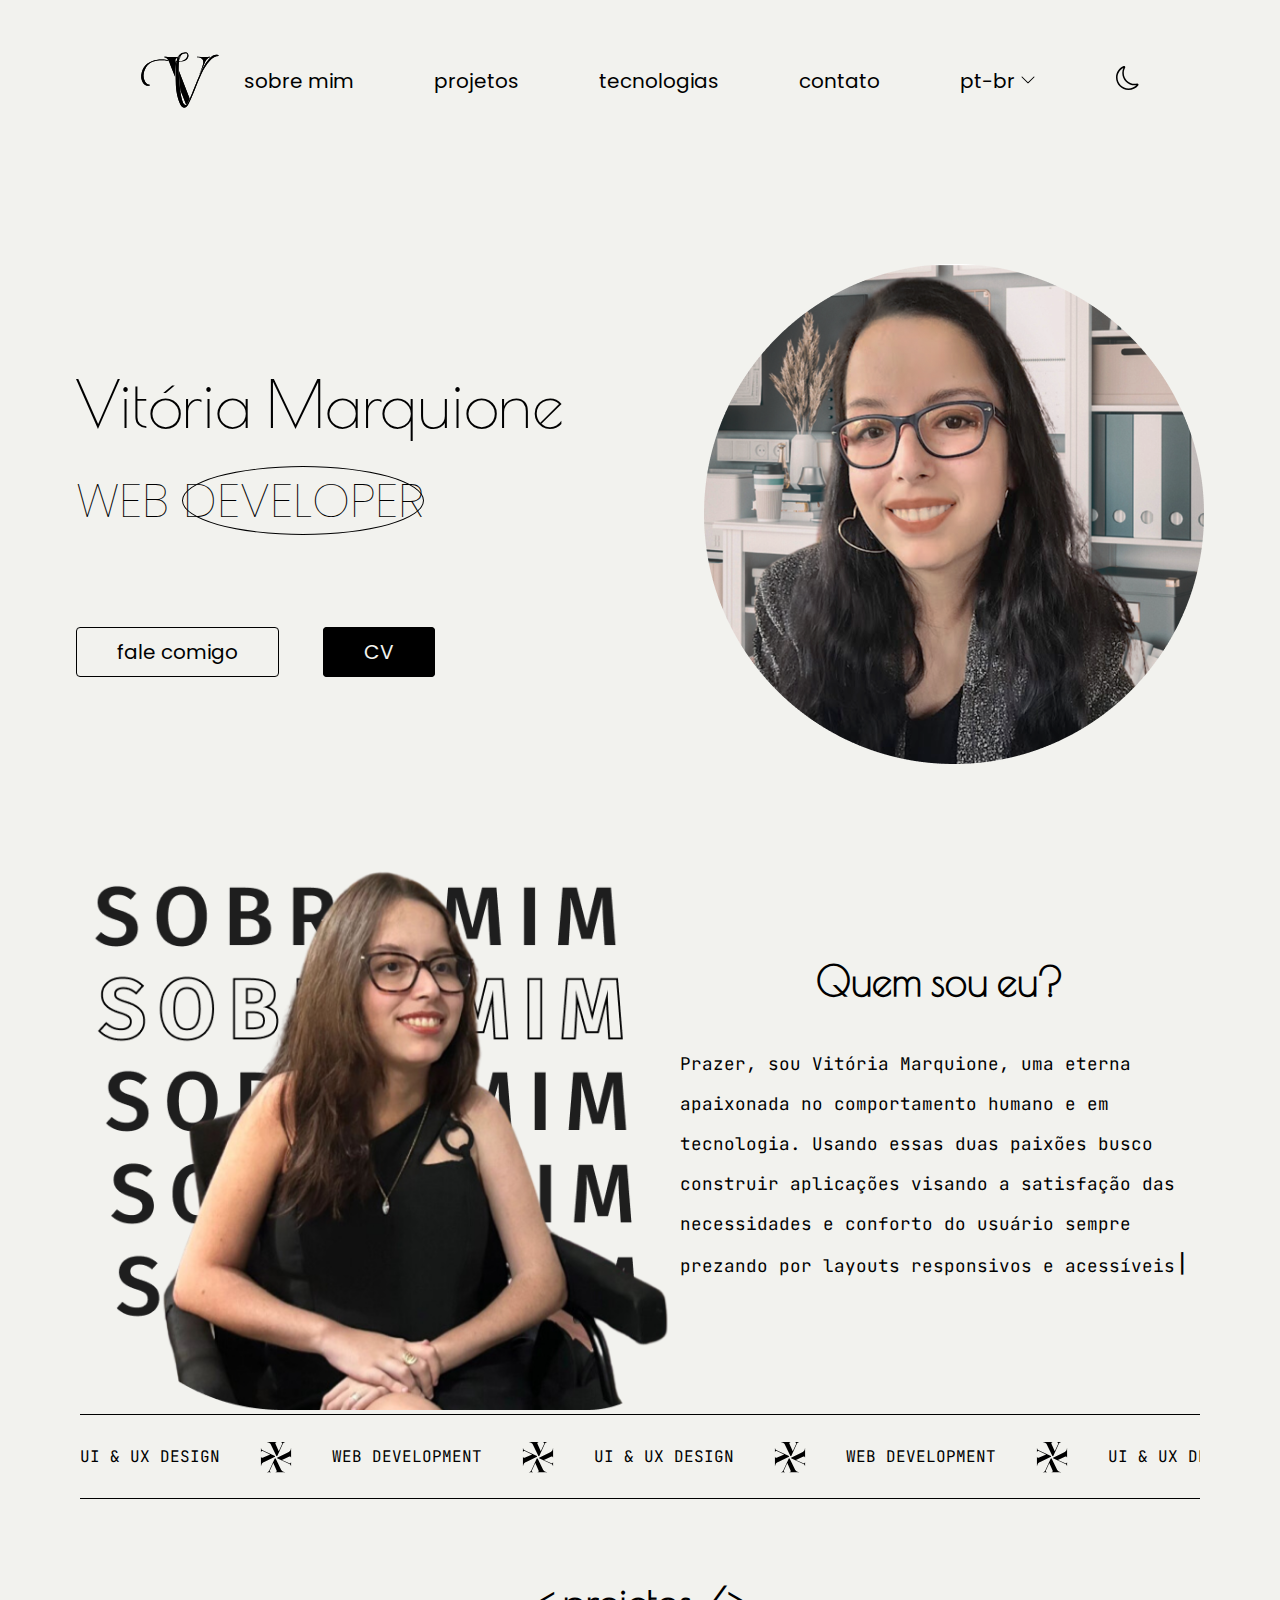
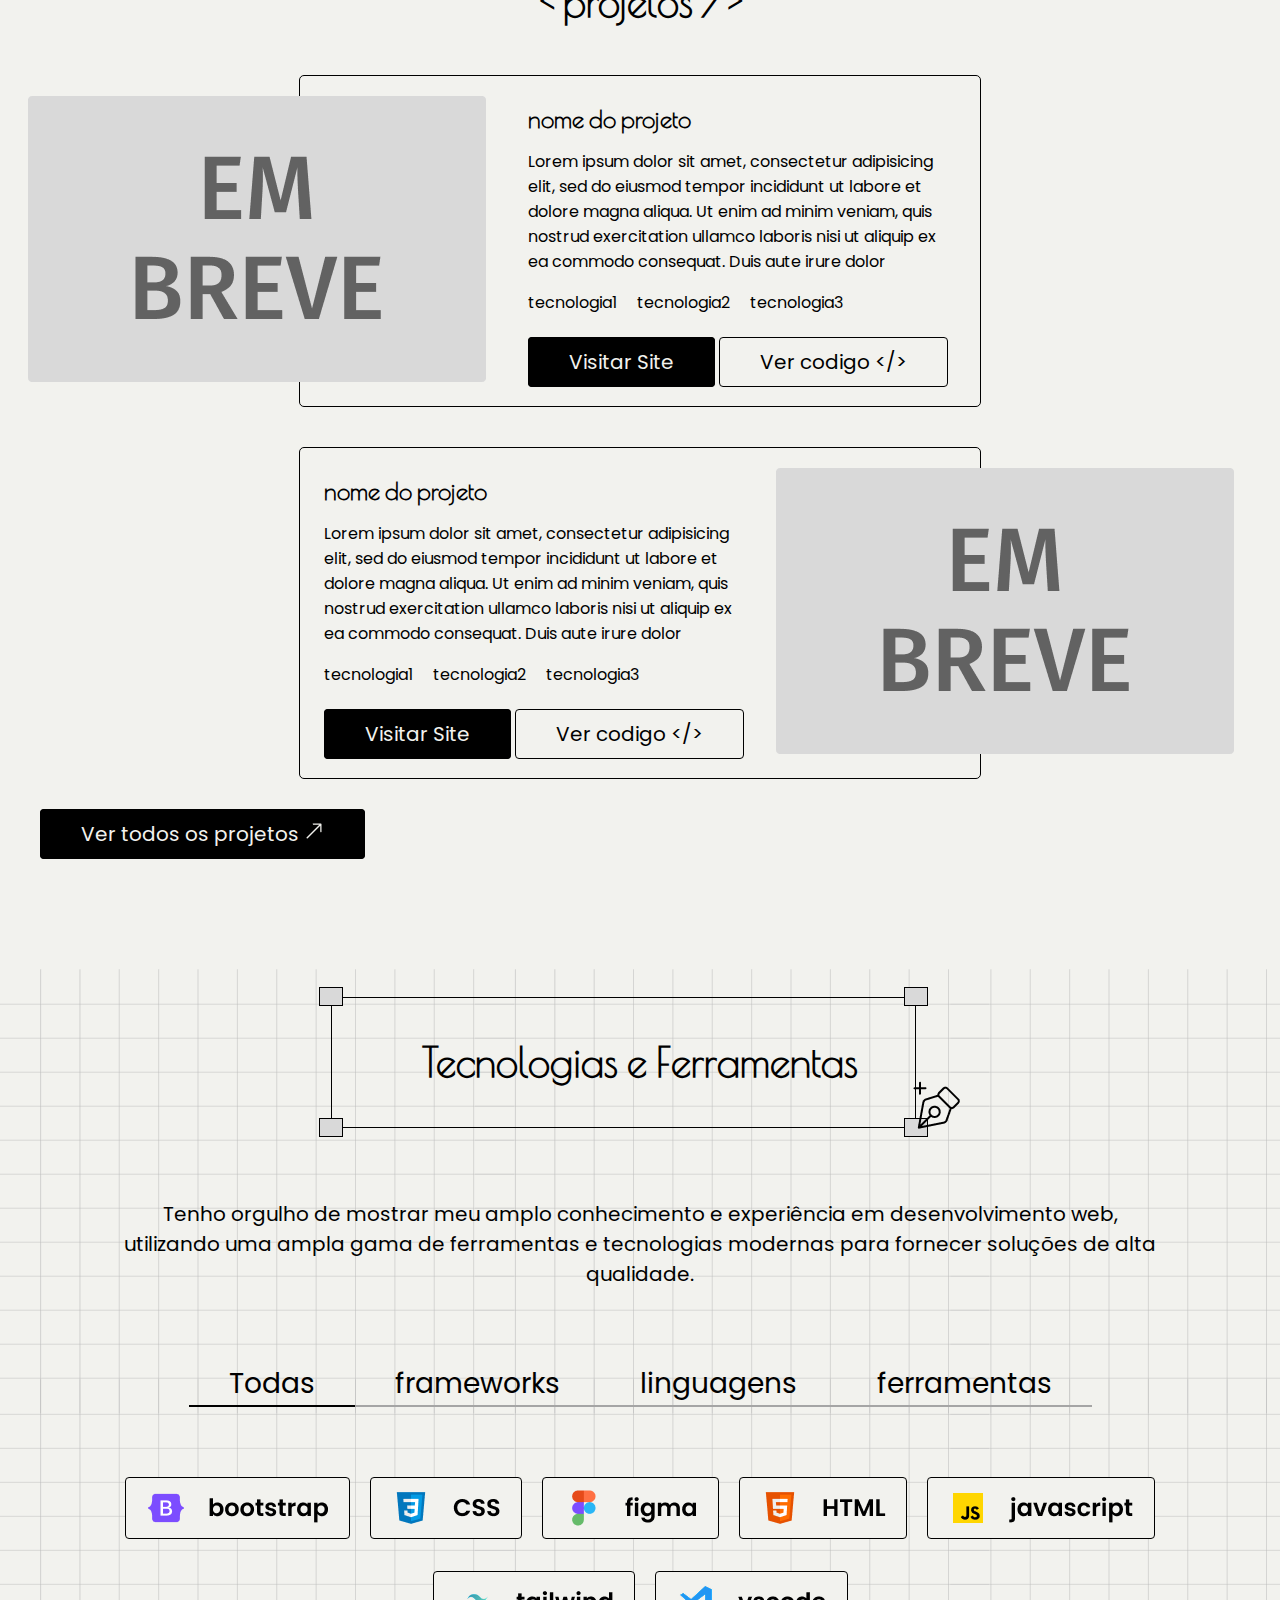
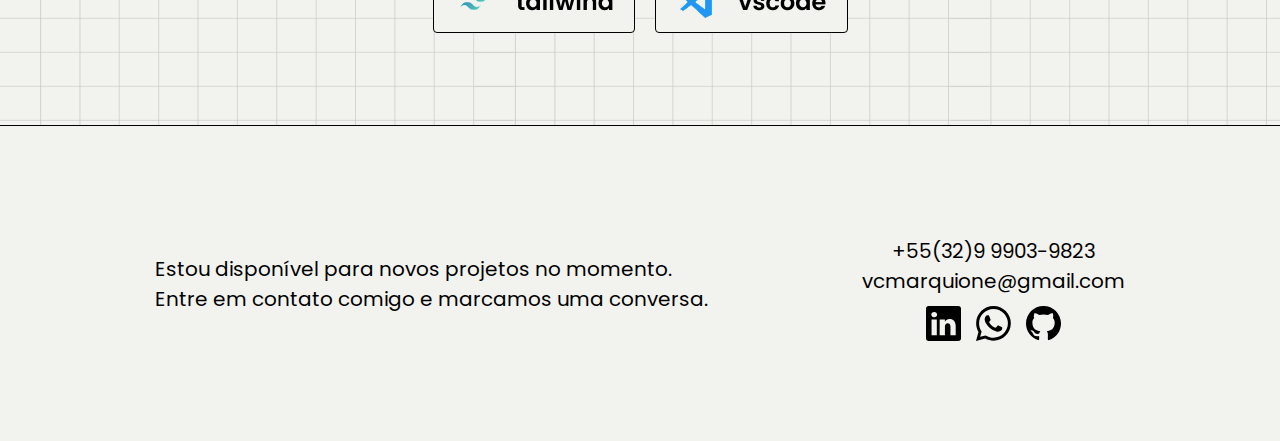
<file: index.html>
<!DOCTYPE html>
<html lang="en">
<head>
    <meta charset="UTF-8">
    <meta name="viewport" content="width=device-width, initial-scale=1.0">
    <link rel="stylesheet" href="style.css">
    <title>Vitória Marquione</title>
    <link rel="shortcut icon" href="img/favcon.svg" type="image/x-icon">
</head>
<body>
    <nav id="menu-container">
        <a href="#menu-container"><img src="img/v logo.svg" alt="" id="logo" data-dark="img/logo dark.svg"></a>
        <button id="menu-mobile"><img src="img/menu-mobile.svg" alt=""></button>
        <ul id="links-menu">
            <li><a href="#sobre-mim">sobre mim</a></li>
            <li><a href="#projetos">projetos</a></li>
            <li><a href="#tecnologia">tecnologias</a></li>
            <li><a href="#contato">contato</a></li>
            <li id="dropdown">
                <a href="">pt-br <img src="img/seta.svg" alt="" id="arrow-down"></a>
                <ul id="dropdown-menu">
                    <li><a href="">eng</a></li>
                </ul>
            </li>
            <li><img src="img/moon.svg" alt="" id="changemode"></li>
        </ul>
    </nav>
    <section id="home-container">
        <div>
            <h1>Vitória Marquione</h1>
            <h2>WEB <span>DEVELOPER</span></h2>
            <a href="#" class="button-branco">fale comigo</a>
            <a href="https://drive.google.com/file/d/1rZhpXcHyvrnmBB7KcMNUabvDk2WXwNmS/view?usp=sharing" target="_blank" rel="noopener noreferrer" class="button-preto">CV</a>
        </div>
        <div>
            <img src="img/circle.png" alt="">
        </div>
    </section>
    <section id="sobre-mim">
        <div id="sobre-mim-container">
            <div>
                <img src="img/quem sou eu foto.png" alt="" id="fotoeu">
            </div>
            <div id="sobre-mim-bio">
                <h1>Quem sou eu?</h1>
                <p>Prazer, sou Vitória Marquione, 
                    uma eterna apaixonada no comportamento humano e em tecnologia. 
                    Usando essas duas paixões busco construir aplicações visando a satisfação das necessidades e conforto do usuário 
                    sempre prezando por layouts responsivos e acessíveis<span class="blinker-point">|</span>
                </p>
            </div>
        </div>
        <div id="marquee-container">
            <div>
                <p>UI & UX DESIGN</p>
                <img src="img/v separador.svg" alt="" class="separador">
                <p>WEB DEVELOPMENT</p>
                <img src="img/v separador.svg" alt="" class="separador">
                <p>UI & UX DESIGN</p>
                <img src="img/v separador.svg" alt="" class="separador">
                <p>WEB DEVELOPMENT</p>
                <img src="img/v separador.svg" alt="" class="separador">
                <p>UI & UX DESIGN</p>
                <img src="img/v separador.svg" alt="" class="separador">
                <p>WEB DEVELOPMENT</p>
                <img src="img/v separador.svg" alt="" class="separador">
                <p>UI & UX DESIGN</p>
                <img src="img/v separador.svg" alt="" class="separador">
                <p>WEB DEVELOPMENT</p>
                <img src="img/v separador.svg" alt="" class="separador">
                <p>UI & UX DESIGN</p>
                <img src="img/v separador.svg" alt="" class="separador">
                <p>WEB DEVELOPMENT</p>
                <img src="img/v separador.svg" alt="" class="separador">
            </div>
            <div>
                <p>UI & UX DESIGN</p>
                <img src="img/v separador.svg" alt="" class="separador">
                <p>WEB DEVELOPMENT</p>
                <img src="img/v separador.svg" alt="" class="separador">
                <p>UI & UX DESIGN</p>
                <img src="img/v separador.svg" alt="" class="separador">
                <p>WEB DEVELOPMENT</p>
                <img src="img/v separador.svg" alt="" class="separador">
                <p>UI & UX DESIGN</p>
                <img src="img/v separador.svg" alt="" class="separador">
                <p>WEB DEVELOPMENT</p>
                <img src="img/v separador.svg" alt="" class="separador">
                <p>UI & UX DESIGN</p>
                <img src="img/v separador.svg" alt="" class="separador">
                <p>WEB DEVELOPMENT</p>
                <img src="img/v separador.svg" alt="" class="separador">
                <p>UI & UX DESIGN</p>
                <img src="img/v separador.svg" alt="" class="separador">
                <p>WEB DEVELOPMENT</p>
                <img src="img/v separador.svg" alt="" class="separador">
            </div>
        </div>
    </section>
    <section id="projetos">
        <h1>&lt; projetos /&gt;</h1>
        <div class="projetos-container">
            <div class="projeto-img">
                <img src="img/em breve.png" alt="">
            </div>
            <div class="projetos-info">
                <h2>nome do projeto</h2>
                <p>Lorem ipsum dolor sit amet, consectetur adipisicing elit, sed do eiusmod tempor incididunt ut labore et dolore magna aliqua. Ut enim ad minim veniam, quis nostrud exercitation ullamco laboris nisi ut aliquip ex ea commodo consequat. Duis aute irure dolor </p>
                <ul class="tecnologia-nome">
                    <li>tecnologia1</li>
                    <li>tecnologia2</li>
                    <li>tecnologia3</li>
                </ul>
                <a href="" class="button-preto">Visitar Site</a>
                <a href="" class="button-branco">Ver codigo &lt;/&gt;</a>
            </div>
        </div>
        <div class="projetos-container">
            <div class="projeto-img-rigth">
                <img src="img/em breve.png" alt="">
            </div>
            <div class="projetos-info-rigth">
                <h2>nome do projeto</h2>
                <p>Lorem ipsum dolor sit amet, consectetur adipisicing elit, sed do eiusmod tempor incididunt ut labore et dolore magna aliqua. Ut enim ad minim veniam, quis nostrud exercitation ullamco laboris nisi ut aliquip ex ea commodo consequat. Duis aute irure dolor </p>
                <ul class="tecnologia-nome">
                    <li>tecnologia1</li>
                    <li>tecnologia2</li>
                    <li>tecnologia3</li>
                </ul>
                <a href="" class="button-preto">Visitar Site</a>
                <a href="" class="button-branco">Ver codigo &lt;/&gt;</a>
            </div>
        </div>
        <a href="projetos.html" class="button-preto" target="_blank" rel="noopener noreferrer"> Ver todos os projetos <img src="img/arrow-up-right.png" alt=""></a>
    </section>
    <section id="tecnologia">
        <div class="tech">
            <h1>Tecnologias e Ferramentas</h1>
        </div>
        <p>Tenho orgulho de mostrar meu amplo conhecimento e experiência em desenvolvimento web,
            utilizando uma ampla gama de ferramentas e tecnologias modernas para fornecer soluções de alta qualidade.
        </p>
        <div id="filtro">
            <ul class="filtro">
                <li class="filterbutton activefilter" data-name="all">Todas</li>
                <li class="filterbutton" data-name="frameworks">frameworks</li>
                <li class="filterbutton" data-name="linguagens">linguagens</li>
                <li class="filterbutton" data-name="ferramentas">ferramentas</li>
            </ul>
            <ul id="ferramentas">
                <li><img src="img/bootstrap.png" alt="" class="icone-ferramenta" id="bootstrap" data-name="frameworks"></li>
                <li><img src="img/css.png" alt="" class="icone-ferramenta" id="css" data-name="linguagens"></li>
                <li><img src="img/figma.png" alt="" class="icone-ferramenta" id="figma" data-name="Ferramentas"></li>
                <li><img src="img/html.png" alt="" class="icone-ferramenta" id="html" data-name="linguagens"></li>
                <li><img src="img/js.png" alt="" class="icone-ferramenta" id="js" data-name="linguagens"></li>
                <li><img src="img/tail.png" alt="" class="icone-ferramenta" id="tail" data-name="frameworks"></li>
                <li><img src="img/vscode.png" alt="" class="icone-ferramenta" id="vscode" data-name="ferramentas"></li>
            </ul>
        </div>
    </section>
    <section id="contato">
        <div>
            <p>
                Estou disponível para novos projetos no momento.
            </p>
            <p>
                Entre em contato comigo e marcamos uma conversa.
            </p>
        </div>
        <div>
            <div id="contato-numero">
                <p>+55(32)9 9903-9823</p>
                <p>vcmarquione@gmail.com</p>
            </div>
            <div id="icone-redesocial">
                <a href="https://www.linkedin.com/in/vit%C3%B3ria-marquione-167740250/" target="_blank" rel="noopener noreferrer"><img src="img/linkedin.svg" alt="" id="linkedin"></a>
                <a href="https://api.whatsapp.com/send/?phone=5532999039823&text&type=phone_number&app_absent=0"><img src="img/whatsapp.svg" alt="" id="whatsapp"></a>
                <a href="https://github.com/vitoriamarquione"><img src="img/github.svg" alt="" id="github"></a>
            </div>
        </div>

    </section>
    <script type="module" src="js/script.js"></script>
</body>
</html>
</file>
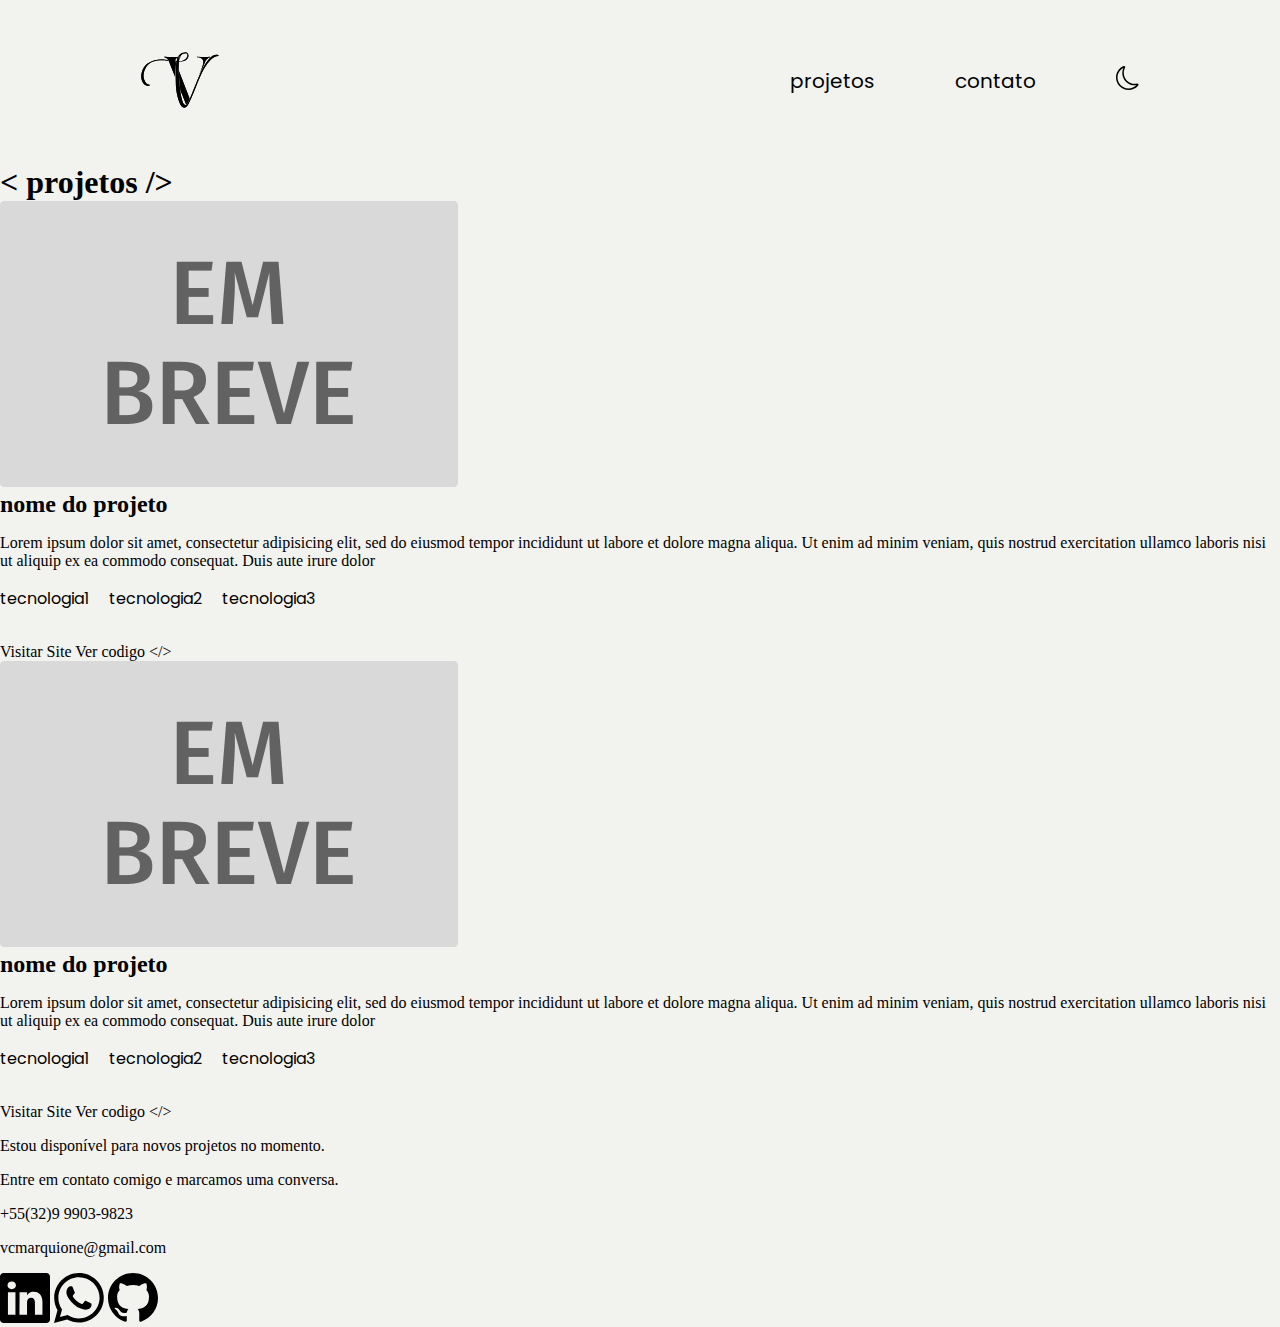
<file: projects.html>
<!DOCTYPE html>
<html lang="en">
<head>
    <meta charset="UTF-8">
    <meta name="viewport" content="width=device-width, initial-scale=1.0">
    <link rel="stylesheet" href="style.css">
    <title>Vitória Marquione</title>
    <link rel="shortcut icon" href="img/favcon.svg" type="image/x-icon">
</head>
<body>
    <nav id="menu-container">
        <a href="index.html"><img src="img/v logo.svg" alt="" id="logo" data-dark="img/logo dark.svg"></a>
        <button id="menu-mobile"><img src="img/menu-mobile.svg" alt=""></button>
        <ul id="links-menu">
            <li><a href="#projects">projetos</a></li>
            <li><a href="#contact">contato</a></li>
            <li><img src="img/moon.svg" alt="" id="changemode"></li>
        </ul>
    </nav>
    <section id="projects">
        <h1>&lt; projetos /&gt;</h1>
        <div class="projects-container">
            <div class="projects-img">
                <img src="img/em breve.png" alt="">
            </div>
            <div class="projects-info">
                <h2>nome do projeto</h2>
                <p>Lorem ipsum dolor sit amet, consectetur adipisicing elit, sed do eiusmod tempor incididunt ut labore et dolore magna aliqua. Ut enim ad minim veniam, quis nostrud exercitation ullamco laboris nisi ut aliquip ex ea commodo consequat. Duis aute irure dolor </p>
                <ul class="tecnologia-nome">
                    <li>tecnologia1</li>
                    <li>tecnologia2</li>
                    <li>tecnologia3</li>
                </ul>
                <a href="" class="button-black">Visitar Site</a>
                <a href="" class="button-white">Ver codigo &lt;/&gt;</a>
            </div>
        </div>
        <div class="projects-container">
            <div class="projects-img-rigth">
                <img src="img/em breve.png" alt="">
            </div>
            <div class="projects-info-rigth">
                <h2>nome do projeto</h2>
                <p>Lorem ipsum dolor sit amet, consectetur adipisicing elit, sed do eiusmod tempor incididunt ut labore et dolore magna aliqua. Ut enim ad minim veniam, quis nostrud exercitation ullamco laboris nisi ut aliquip ex ea commodo consequat. Duis aute irure dolor </p>
                <ul class="tecnologia-nome">
                    <li>tecnologia1</li>
                    <li>tecnologia2</li>
                    <li>tecnologia3</li>
                </ul>
                <a href="" class="button-black">Visitar Site</a>
                <a href="" class="button-white">Ver codigo &lt;/&gt;</a>
            </div>
        </div>
    </section>
    <section id="contact">
        <div>
            <p>
                Estou disponível para novos projetos no momento.
            </p>
            <p>
                Entre em contato comigo e marcamos uma conversa.
            </p>
        </div>
        <div>
            <div id="contact-number">
                <p>+55(32)9 9903-9823</p>
                <p>vcmarquione@gmail.com</p>
            </div>
            <div id="socialmedia-icon">
                <a href="https://www.linkedin.com/in/vit%C3%B3ria-marquione-167740250/" target="_blank" rel="noopener noreferrer"><img src="img/linkedin.svg" alt="" id="linkedin"></a>
                <a href=""><img src="img/whatsapp.svg" alt="" id="whatsapp"></a>
                <a href=""><img src="img/github.svg" alt="" id="github"></a>
            </div>
        </div>
    </section>
    <script type="module" src="js/script.js"></script>
</body>
</html>
</file>
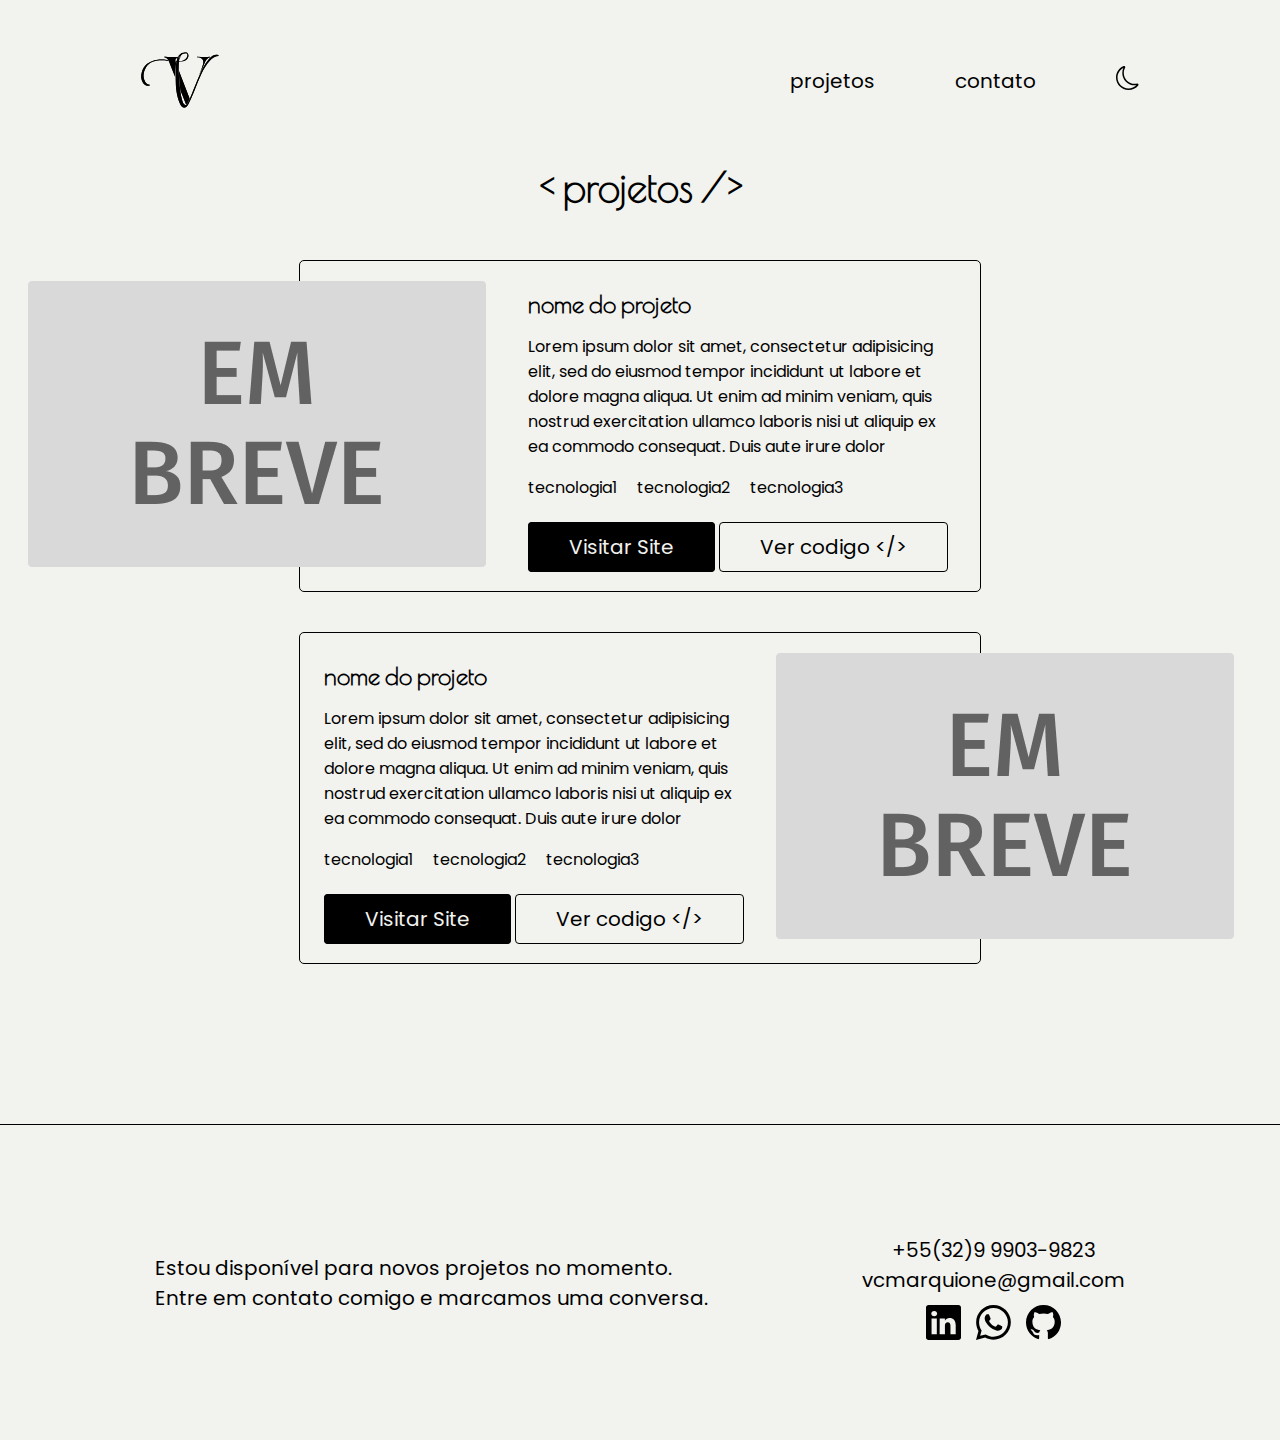
<file: projetos.html>
<!DOCTYPE html>
<html lang="en">
<head>
    <meta charset="UTF-8">
    <meta name="viewport" content="width=device-width, initial-scale=1.0">
    <link rel="stylesheet" href="style.css">
    <title>Vitória Marquione</title>
    <link rel="shortcut icon" href="img/favcon.svg" type="image/x-icon">
</head>
<body>
    <nav id="menu-container">
        <a href="index.html"><img src="img/v logo.svg" alt="" id="logo" data-dark="img/logo dark.svg"></a>
        <button id="menu-mobile"><img src="img/menu-mobile.svg" alt=""></button>
        <ul id="links-menu">
            <li><a href="#projetos">projetos</a></li>
            <li><a href="#contato">contato</a></li>
            <li><img src="img/moon.svg" alt="" id="changemode"></li>
        </ul>
    </nav>
    <section id="projetos">
        <h1>&lt; projetos /&gt;</h1>
        <div class="projetos-container">
            <div class="projeto-img">
                <img src="img/em breve.png" alt="">
            </div>
            <div class="projetos-info">
                <h2>nome do projeto</h2>
                <p>Lorem ipsum dolor sit amet, consectetur adipisicing elit, sed do eiusmod tempor incididunt ut labore et dolore magna aliqua. Ut enim ad minim veniam, quis nostrud exercitation ullamco laboris nisi ut aliquip ex ea commodo consequat. Duis aute irure dolor </p>
                <ul class="tecnologia-nome">
                    <li>tecnologia1</li>
                    <li>tecnologia2</li>
                    <li>tecnologia3</li>
                </ul>
                <a href="" class="button-preto">Visitar Site</a>
                <a href="" class="button-branco">Ver codigo &lt;/&gt;</a>
            </div>
        </div>
        <div class="projetos-container">
            <div class="projeto-img-rigth">
                <img src="img/em breve.png" alt="">
            </div>
            <div class="projetos-info-rigth">
                <h2>nome do projeto</h2>
                <p>Lorem ipsum dolor sit amet, consectetur adipisicing elit, sed do eiusmod tempor incididunt ut labore et dolore magna aliqua. Ut enim ad minim veniam, quis nostrud exercitation ullamco laboris nisi ut aliquip ex ea commodo consequat. Duis aute irure dolor </p>
                <ul class="tecnologia-nome">
                    <li>tecnologia1</li>
                    <li>tecnologia2</li>
                    <li>tecnologia3</li>
                </ul>
                <a href="" class="button-preto">Visitar Site</a>
                <a href="" class="button-branco">Ver codigo &lt;/&gt;</a>
            </div>
        </div>
    </section>
    <section id="contato">
        <div>
            <p>
                Estou disponível para novos projetos no momento.
            </p>
            <p>
                Entre em contato comigo e marcamos uma conversa.
            </p>
        </div>
        <div>
            <div id="contato-numero">
                <p>+55(32)9 9903-9823</p>
                <p>vcmarquione@gmail.com</p>
            </div>
            <div id="icone-redesocial">
                <a href="https://www.linkedin.com/in/vit%C3%B3ria-marquione-167740250/" target="_blank" rel="noopener noreferrer"><img src="img/linkedin.svg" alt="" id="linkedin"></a>
                <a href=""><img src="img/whatsapp.svg" alt="" id="whatsapp"></a>
                <a href=""><img src="img/github.svg" alt="" id="github"></a>
            </div>
        </div>
    </section>
    <script type="module" src="js/script.js"></script>
</body>
</html>
</file>
<file: style.css>
/*IMPORTAÇÕES*/
@import url('https://fonts.googleapis.com/css2?family=JetBrains+Mono:ital,wght@0,100..800;1,100..800&family=Poiret+One&family=Poppins:ital,wght@0,100;0,200;0,300;0,400;0,500;0,600;0,700;0,800;0,900;1,100;1,200;1,300;1,400;1,500;1,600;1,700;1,800;1,900&display=swap');

:root{
    /*global*/
    --font-destaque: "Poiret One", serif;
    --font-corpo: "Poppins", serif;
    --font-typing: "JetBrains Mono", serif;
    
    /*tema claro*/
    --background: #F2F2EE;
    --font-color-menu: #000000;
    --border-color: #000;
    --background-tech: url(img/tecnologia.png);
    --background-grid: url(img/gridbranco.png);
    --font-color: #f2f2ee;
}

.darkmode {
    --background: #141414;
    --font-color-menu: #F2F2EE;
    --border-color: #A839FF;
    --background-tech: url(img/tecnologiaroxo.png);
    --background-grid: url(img/gridpreto.png);
    --font-color: #f2f2ee;

}

/*----------GLOBAIS----------*/
body {
    margin: 0px;
    padding: 0px;
    background-color: var(--background);
}

a {
    text-decoration: none;
    color: var(--font-color-menu);
}
h1 {
    margin: 0px;
    padding: 0px;
    color: var(--font-color-menu);

}
h2 {
    margin: 0px;
    padding: 0px;
    color: var(--font-color-menu);

}
ul {
    list-style: none;
    padding: 0px;
    margin: 0px;
}
div {
    padding: 0px;
    margin: 0px;
}

p {
    color: var(--font-color-menu);
}
/*---------- MENU -----------*/
#menu-container {
    display: flex;
    flex-wrap: wrap;
    justify-content: space-between;
    align-items: center;
    margin: 40px;
    margin-left: 140px;
    margin-right: 140px;
}
#menu-mobile {
    display: none;
}
#logo {
    height: 80px;
}

#links-menu {
    display: flex;
    flex-wrap: wrap;
    justify-content: center;
    gap: 80px;
    font-size: 20px;
    font-family: var(--font-corpo);
    position: relative;
}

#dropdown-menu{
    position: absolute;
    border: 1px solid;
    align-items: center;
    display: none;
    padding: 5px 15px;
}

#dropdown:hover #dropdown-menu{
    display: block;
}
#dropdown-menu:hover{
    display: block;
}

/*---------- HOME -----------*/
#home-container {
    padding-top: 100px;
    display: flex;
    justify-content: center;
    align-items: center;
    gap: 140px;
    flex-wrap: wrap-reverse;
}

#home-container h1 {
    margin-bottom: 24px;
    font-family: var(--font-destaque);
    font-size: 64px;
    font-weight: 200;
}

#home-container h2 {
    font-family: var(--font-corpo);
    font-weight: 100;
    font-size: 48px;
    margin-bottom: 100px;
}
#home-container span {
    border: 1px solid var(--border-color);
    border-radius: 100%;
}

#home-container img {
    height: 500px;
}

.button-branco {
    border: 1px solid var(--border-color);
    border-radius: 4px;
    padding: 10px 40px;
    font-size: 20px;
    font-family: var(--font-corpo);
}

.button-preto {
    background-color: var(--border-color);
    font-family: var(--font-corpo);
    color: var(--font-color);
    padding: 10px 40px;
    border: 1px solid var(--border-color);
    border-radius: 4px;
    font-size: 20px;
}

#home-container a {
    margin-right: 40px;
    align-items: end;
}


/*---------- SOBRE MIM -----------*/

#sobre-mim {
    padding: 80px;
    padding-bottom: 80px;
    position: relative;
}
#sobre-mim-container {
    display: flex;
    align-items: center;
    justify-content: center;
}
#sobre-mim-bio h1 {
    font-size: 40px;
    font-family: var(--font-destaque);
    text-align: center;
    margin-bottom: 40px;
}

#sobre-mim-bio p {
    font-size: 1.1rem;
    font-family: var(--font-typing);
    line-height: 40px;
}
.blinker-point {
    color: var(--border-color);
    font-size: 24px;
    animation: blink .4s step-end infinite alternate;
}
#sobre-mim-container img {
    max-width: 600px;
}
#marquee-container {
    overflow: hidden;
    white-space: nowrap;

}
#marquee-container div {
    display: inline-flex;
    align-items: center;
    justify-content: center;
    gap: 40px;
    border-top: 1px solid var(--font-color-menu);
    border-bottom: 1px solid var(--font-color-menu);
    font-family: var(--font-typing);
    padding-top: 15px;
    padding-bottom: 15px;
    background-color: var(--background);
    width: max-content;
    animation: marquee 60s  linear infinite;
}
#marquee-container
.separador {
    height: 32px;
}

@keyframes marquee {
    from {
        transform: translateX(0);
    }
    to {
        transform: translateX(-100%);
    }
}

@keyframes blink {
    50% {
        opacity: 0;
    }
}
/*---------- PROJETOS -----------*/

#projetos {
    padding-bottom: 120px;
    padding-left: 40px;
    padding-right: 40px;
    justify-items: center;
}

#projetos h1 {
    font-size: 40px;
    text-align: center;
    margin-bottom: 50px;
    font-family: var(--font-destaque);
}

#projetos h2 {
    font-family: var(--font-destaque);
}

#projetos p {
    font-family: var(--font-corpo);
}
.projetos-container {
    align-items: center;
    display: flex;
    gap: 50px;
    margin-bottom: 40px;
    border: 1px solid var(--border-color);
    width: 600px;
    height: 250px;
    padding: 40px;
    border-radius: 5px;
    position: relative;
}

.projetos-info{
    position: absolute;
    left: 30%;
    margin: 0px 24px;
}
.projeto-img-rigth {
    position: absolute;
    left: 70%;
}

.projetos-info-rigth {
    position: absolute;
    right: 30%;
    margin: 0px 24px;
}

.tecnologia-nome {
    font-family: var(--font-corpo);
    color: var(--font-color-menu);
    display: flex;
    gap: 20px;
    margin-bottom: 32px;
}

.projeto-img {
    position: absolute;
    left: -40%;
}


/*---------- TECNOLOGIA -----------*/
#tecnologia {
    background-image: var(--background-grid);
}

.tech {
    position: relative;
    justify-items: center;
    background-image: var(--background-tech);
    background-repeat: no-repeat;
    background-position: center;
    justify-content: center;
}

.tech img {
    position: absolute;
    top: 0px;
    left: 0px;
}
#tecnologia h1 {
    font-size: 40px;
    font-family: var(--font-destaque);
    padding: 70px;
    text-align: center;
    background-repeat: no-repeat;
}

#tecnologia p {
    font-size: 20px;
    font-family: var(--font-corpo);
    text-align: center;
    justify-content: center;
    padding: 4px 120px;
    margin-top: 40px;
    margin-bottom: 80px;
}

#filtro ul {
    font-size: 28px;
    font-family: var(--font-corpo);
    gap: 20px;
    justify-content: center;
    display: flex;
    color: var(--font-color-menu);
}

#ferramentas {
    justify-content: center;
    justify-items: center;
    align-items: center;
    display: flex;
    flex-wrap: wrap;
    padding: 80px;
}

.filtro li {
    border-bottom: 2px solid #A5A5A5;
    padding: 0px 40px;
    margin: -10px;
    cursor: pointer;
}

li.activefilter {
    color: var(--border-color);
    border-color: var(--border-color);
}

.icone-ferramenta {
    background-color: var(--background);
    padding: 10px 20px;
    border: 1px solid var(--font-color-menu);
    border-radius: 4px;
}

.icone-ferramenta.hide {
    display: none;
}
/*---------- CONTATO -----------*/
#contato {
    justify-content: center;
    align-items: center;
    font-size: 20px;
    font-family: var(--font-corpo);
    padding-top: 100px;
    padding-bottom: 100px;
    border-top: 1px solid var(--font-color-menu);
    display: flex;
    justify-content: space-evenly;
    line-height: 10px;
}

#icone-redesocial {
    display: flex;
    justify-content: center;
    gap: 15px;
}
#icone-redesocial img {
    height: 35px;
}

#contato-numero {
    justify-items: center;
}

/*---------- RESPONSIVIDADE -----------*/

/*---------- TABLET -----------*/
@media (max-width: 1023px) {
    #logo {
        align-content: center;
    }
    #menu-mobile {
        width: 40px;
        height: 40px;
        display: inline-block;
        background-color: black;
        border: none;
        border-radius: 50%;
        position: absolute;
        right: 10%;
        top: 4%;
        z-index: 10;
    }
    #links-menu.activemenu {
        display: block;
        position: absolute;
        background-color: var(--background);
        width: 160px;
        z-index: 5;
        top: 12%;
        right: 12%;
        border: 1px solid var(--border-color);
        border-radius: 4px;
    }
    #links-menu {
        display: none;
    }

    #links-menu li {
        text-align: center;
        padding: 12px 8px;
        border-bottom: 1p solid var(--border-color);
    }

    #sobre-mim-container {
        flex-wrap: wrap;
    }
    #marquee-container {
        display: none;
    }

    #projetos h1 {
        font-size: 2rem;
        margin: 40px;
    }

    .projetos-container {
        margin-top: 80px;
        display: block;
        width: 90%;
        height: 480px;
    }

    .projetos-info {
        left: 0px;
        bottom: 40px;
    }
    .projeto-img {
        top: -40px;
        left: 10%;
    }

    .projeto-img img {
        max-width: 300px;
    }

    .projetos-info-rigth {
        left: 0px;
        bottom: 40px;
        right: 0px;
    }

    .projeto-img-rigth {
        top: -40px;
        left: 10%;
    }

    .projeto-img-rigth img {
        max-width: 300px;
    }

    #filtro ul {
        font-size: 1.2em;
    }

    #contato {
        text-align: center;
        display: block;
        line-height: 20px;
        padding: 32px;
        font-size: 1rem;
    }

}

/*---------- CELULAR -----------*/
@media (max-width: 767px) {
    #home-container {
        text-align: center;
        justify-items: center;
        padding: 0px;
        margin: 0px;
        gap: 20px;
    }
    #home-container h1 {
        font-size: 2.4rem;
    }
    #home-container img {
        width: 200px;
        height: 200px;
    }
    #home-container h2 {
        font-size: 2rem;
        margin-bottom: 40px;
    }

    #menu-mobile {
        width: 40px;
        height: 40px;
        display: inline-block;
        background-color: black;
        border: none;
        border-radius: 50%;
        position: absolute;
        right: 10%;
        top: 4%;
        z-index: 10;
    }

    #links-menu {
        /*display: none;*/
        position: absolute;
        background-color: var(--background);
        width: 160px;
        z-index: 5;
        top: 12%;
        right: 12%;
        padding-bottom: 12px;
    }

    #links-menu li {
        text-align: center;
    }
    .button-branco {
        font-size: 1rem;
        padding: 5px 20px;
    }
    .button-preto {
        font-size: 1rem;
        padding: 5px 20px;
    }
    #sobre-mim {
        padding: 0px;
    }
    #sobre-mim-container {
        margin: 0px;
        padding: 0px;
        display: block;
    }

    #sobre-mim-container img {
        height: 400px;
        margin: 0px;
    }
    #sobre-mim-container h1 {
        font-size: 2rem;
    }
    #sobre-mim-container p {
        font-size: 1rem;
        margin: 0px 32px;
    }
    #marquee-container {
        display: none;
    }


    #projetos h1 {
        font-size: 2rem;
        margin: 40px;
    }

    .projetos-container {
        margin-top: 80px;
        display: block;
        width: 90%;
        height: 480px;
    }

    .projetos-info {
        left: 0px;
        bottom: 40px;
    }
    .projeto-img {
        top: -40px;
        left: 10%;
    }

    .projeto-img img {
        max-width: 300px;
    }

    .projetos-info-rigth {
        left: 0px;
        bottom: 40px;
        right: 0px;
    }

    .projeto-img-rigth {
        top: -40px;
        left: 10%;
    }

    .projeto-img-rigth img {
        max-width: 300px;
    }

    #tecnologia h1 {
        font-size: 2rem;
        padding: 8%;
    }
    #tecnologia p {
        font-size: 1rem;
        padding: 0px;
        margin: 4%;

    }

    .filtro li {
        font-size: 1rem;
        padding: 2%;
        margin-top: 4%;
        margin-bottom: 4%;
    }
    .tech {
        background-image: none;
    }
    #ferramentas {
        padding: 1%;
    }

    .icone-ferramenta {
        height: 28px;
    }
    #contato {
        text-align: center;
        display: block;
        line-height: 20px;
        padding: 32px;
        font-size: 1rem;
    }

}
</file>
